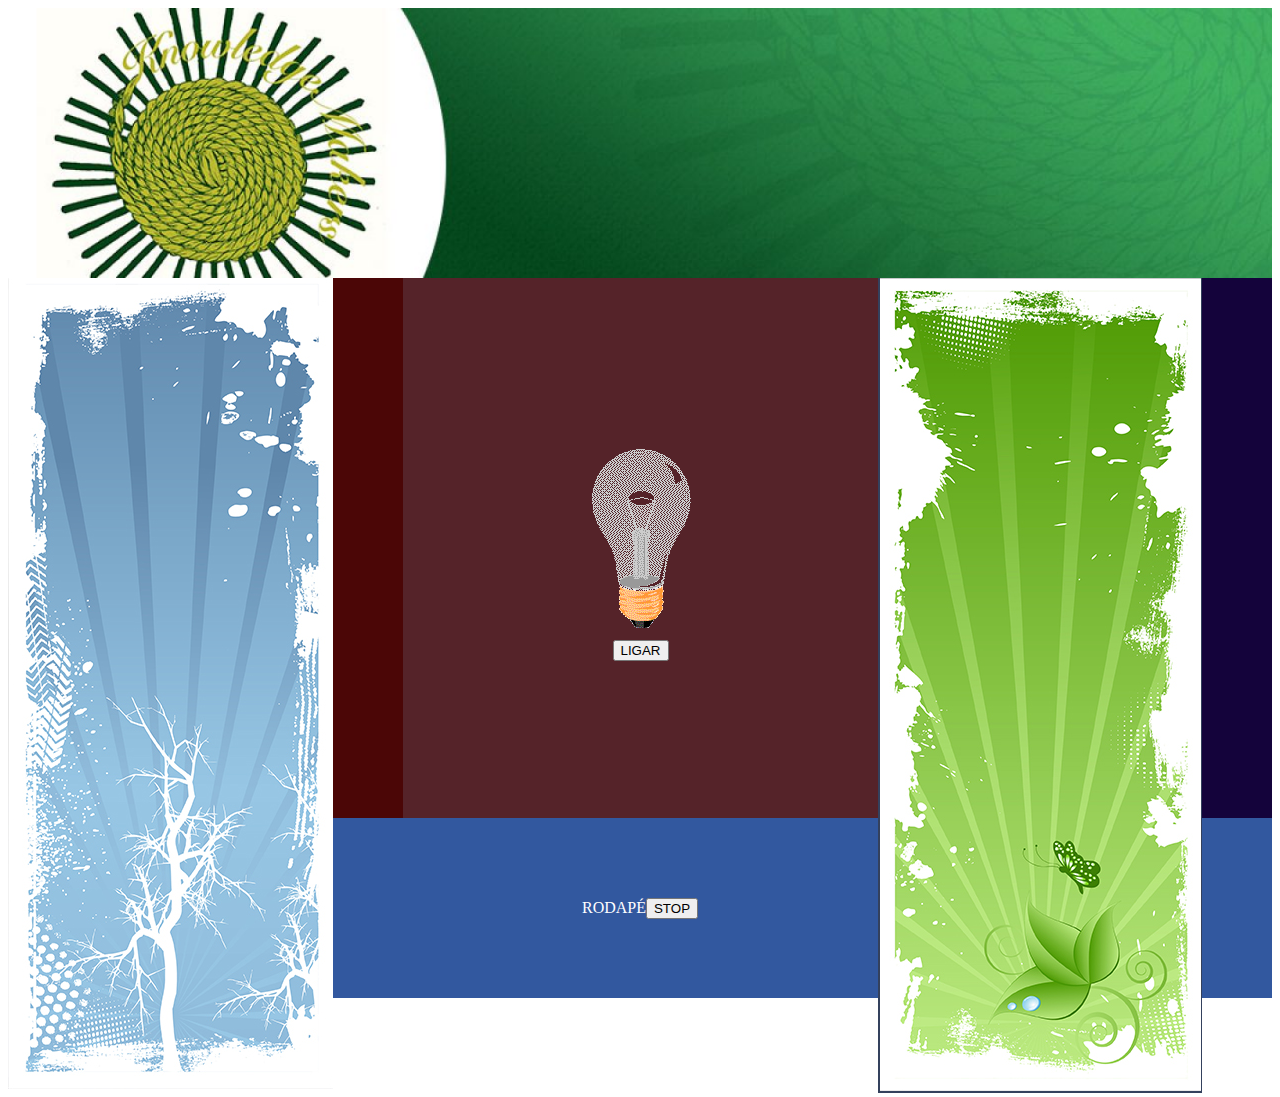
<file: index.html>
<!DOCTYPE html>
<html lang="pt-br">
<head>
    <meta charset="UTF-8">
    <meta http-equiv="X-UA-Compatible" content="IE=edge">
    <meta name="viewport" content="width=device-width, initial-scale=1.0">
    <title>Time-Out</title>

    <link rel="stylesheet" href="./css/style.css">

    <script src="js/script.js" defer></script>

</head>
<body>

    <header class="cabecalho">
    
    </header>

    <div class="container">
        <aside class="banner-1">
           <img src="./img/banner-lateral-1.png" alt="Banner">
        </aside>
        <section class="conteudo">
            
            <img src="./img/pic_bulboff.gif" alt="Lampada">

            <button class="botao" onclick="acender()">LIGAR</button>


        </section>
        <aside class="banner-2">
            <img src="./img/banner-lateral-2.png" alt="Banner">
        </aside>
    </div>

    <footer class="rodape">
        <span>RODAPÉ</span>
        <button onclick="clearTimeout(tmp)">STOP</button>
    </footer>

</body>
</html>
</file>
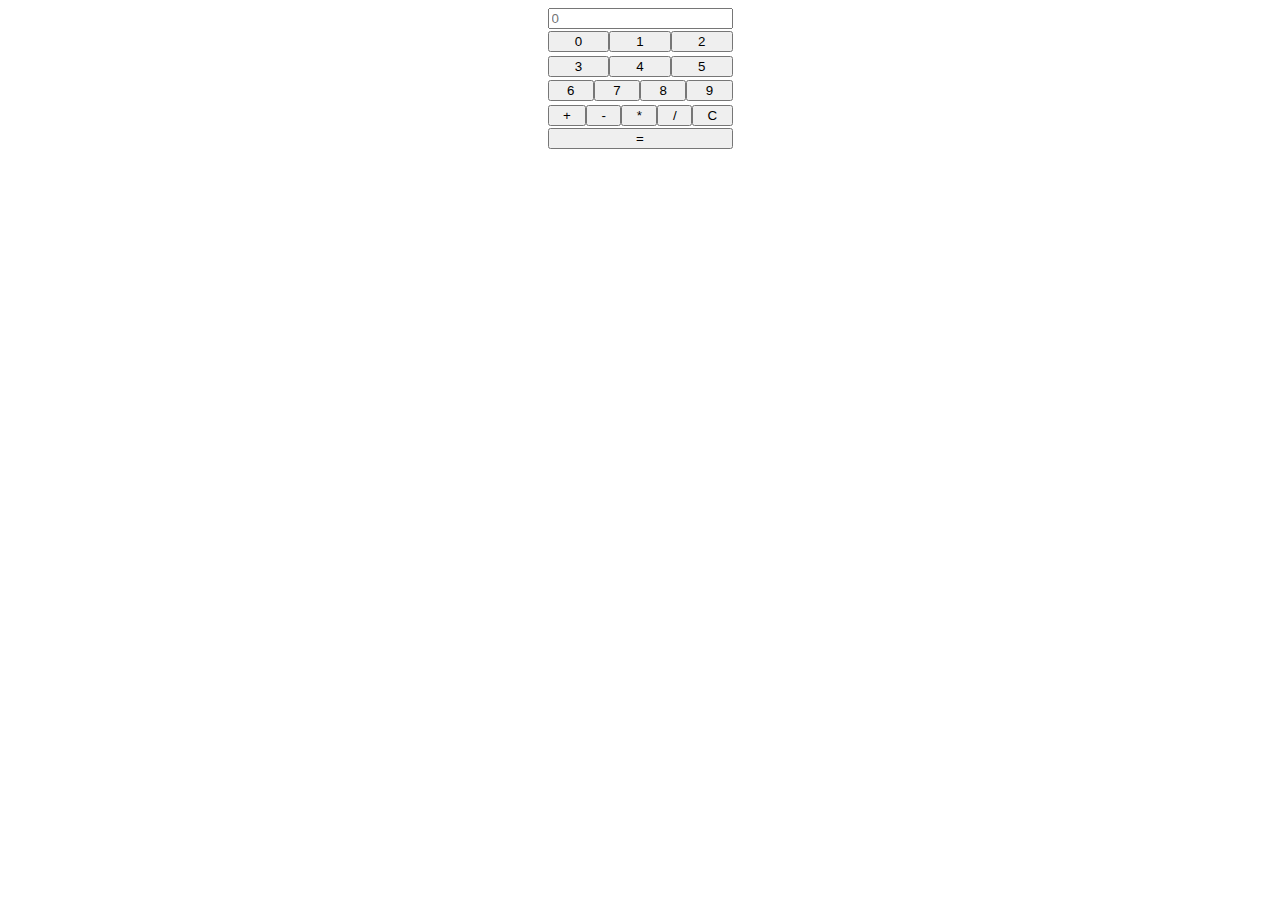
<file: calculadora.html>
<!DOCTYPE html>
<html lang="pt-br">
<head>
    <meta charset="UTF-8">
    <meta http-equiv="X-UA-Compatible" content="IE=edge">
    <meta name="viewport" content="width=device-width, initial-scale=1.0">

    <link rel="stylesheet" href="./css/calc.css">
    <script src="./js/calc.js" defer></script>

    <title>CALCULADORA</title>
</head>
<body>
    <div class="calc">
        <form action="" method="get" onsubmit="return false">
            <div class="visor-calc">
                <input type="text" name="visor" id="idVisor" placeholder="0" readonly>
            </div>

            <div class="btn-calc">
                <button type="button" value="0" id="btn-0" onclick="insereNumeroNoVisor(this, 'idVisor')">0</button>
                <button type="button" value="1" id="btn-1" onclick="insereNumeroNoVisor(this, 'idVisor')">1</button>
                <button type="button" value="2" id="btn-2" onclick="insereNumeroNoVisor(this, 'idVisor')">2</button>
            </div>
            <div class="btn-calc">
                <button type="button" value="3" id="btn-3" onclick="insereNumeroNoVisor(this, 'idVisor')">3</button>
                <button type="button" value="4" id="btn-4" onclick="insereNumeroNoVisor(this, 'idVisor')">4</button>
                <button type="button" value="5" id="btn-5" onclick="insereNumeroNoVisor(this, 'idVisor')">5</button>
            </div>
            <div class="btn-calc">
                <button type="button" value="6" id="btn-6" onclick="insereNumeroNoVisor(this, 'idVisor')">6</button>
                <button type="button" value="7" id="btn-7" onclick="insereNumeroNoVisor(this, 'idVisor')">7</button>
                <button type="button" value="8" id="btn-8" onclick="insereNumeroNoVisor(this, 'idVisor')">8</button>
                <button type="button" value="9" id="btn-9" onclick="insereNumeroNoVisor(this, 'idVisor')">9</button>
            </div>

            <div class="oper-calc">
                <button type="button" value="+" id="btnAdicao" onclick="insereNumeroNoVisor(this, 'idVisor')">+</button>
                <button type="button" value="-" id="btnSubtracao" onclick="insereNumeroNoVisor(this, 'idVisor')">-</button>
                <button type="button" value="*" id="btnMultiplicacao" onclick="insereNumeroNoVisor(this, 'idVisor')">*</button>
                <button type="button" value="/" id="btnDivisao" onclick="insereNumeroNoVisor(this, 'idVisor')">/</button>
                <button type="button" value="C" id="btnClear" onclick="limpaVisor('idVisor')">C</button>
            </div>

            <div class="result">
                <button type="button" value="=" id="btnEqual" onclick="resultadoDasOperacoes('idVisor')">=</button>
            </div>
        </div>
        </form>
    </div>
</body>



</html>
</file>
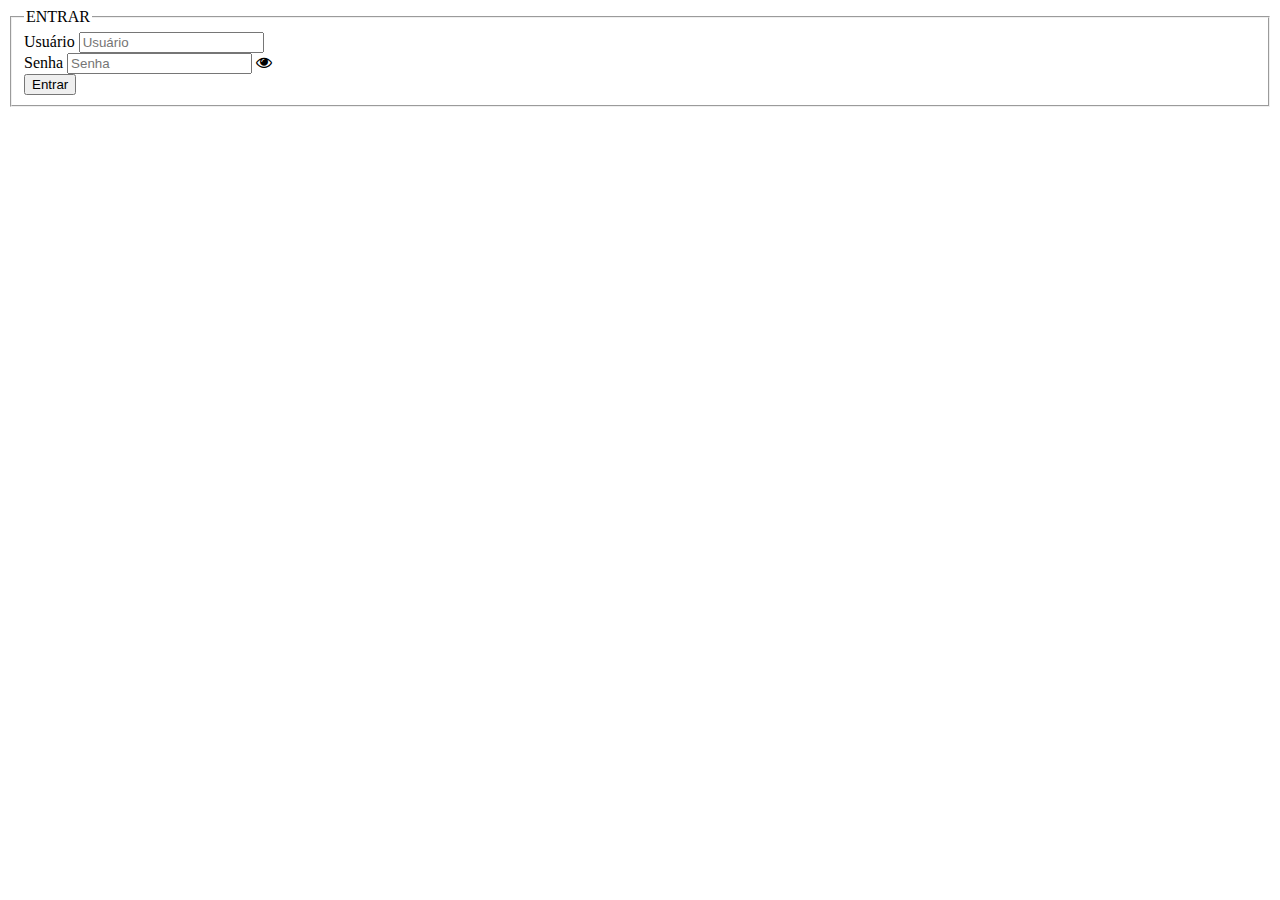
<file: login.html>
<!DOCTYPE html>
<html lang="pt-br">
<head>
    <meta charset="UTF-8">
    <meta http-equiv="X-UA-Compatible" content="IE=edge">
    <meta name="viewport" content="width=device-width, initial-scale=1.0">

    <link rel="stylesheet" href="https://cdnjs.cloudflare.com/ajax/libs/font-awesome/4.7.0/css/font-awesome.min.css">

    <script src="./js/login.js" defer></script>

    <title>ENTRAR</title>
</head>
<body>

    <div>
        <form action="index.html" method="get" onsubmit="return false">
            <fieldset>
                <legend>ENTRAR</legend>
                <div>
                    <label for="idNm">Usuário</label>
                    <input type="text" name="txtNm" id="idNm" placeholder="Usuário">
                </div>
                <div>
                    <label for="idPass">Senha</label>
                    <input type="password" name="txtPass" id="idPass" placeholder="Senha">
                    <i class="fa fa-eye" aria-hidden="true"></i>
                </div>
                <div>
                    <button type="button">Entrar</button>
                </div>
            </fieldset>
        </form>
    </div>

</body>
</html>
</file>
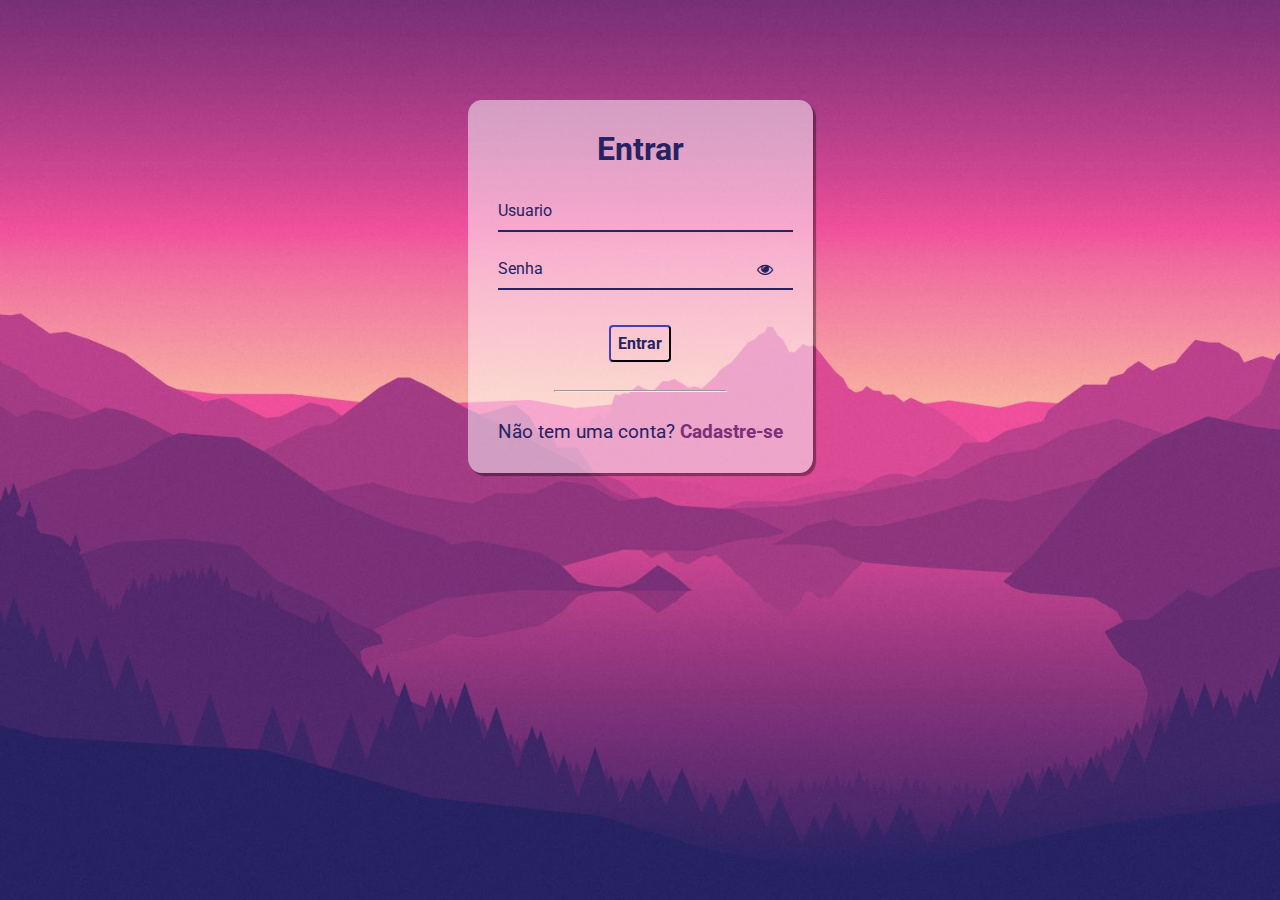
<file: signin.html>
<!DOCTYPE html>
<html lang="pt-br">
  <head>
    <meta charset="UTF-8" />
    <meta http-equiv="X-UA-Compatible" content="IE=edge" />
    <meta name="viewport" content="width=device-width, initial-scale=1.0" />
    <link rel="stylesheet"
      href="https://stackpath.bootstrapcdn.com/font-awesome/4.7.0/css/font-awesome.min.css"
    />
    <link rel="stylesheet" href="../css/signin.css" />
    <script src="../js/script.js" defer></script>
    <title>Singin</title>
  </head>
  <body>
    <form action="">
    <div class="container">
      <div class="card">
        <h1>Entrar</h1>

        <div id="msgError"></div>

        <div class="label-float">
          <input type="text" id="usuario" paceholder="" required />
          <label id="userLabel" for="usuario">Usuario</label>
        </div>

        <div class="label-float">
          <input type="password" id="senha" paceholder="" required />
          <label id="senhaLabel" for="senha">Senha</label>
          <i class="fa fa-eye" aria-hidden="true"></i>
        </div>

        <div class="justify-center">
          <button>Entrar</button>
        </div>

        <div class="justify-center">
          <hr />
        </div>

        <p>
          Não tem uma conta?
          <a href="./signup.html">
            Cadastre-se
          </a>
        </p>
      </div>
    </div>
  </form>
  </body>
</html>
</file>
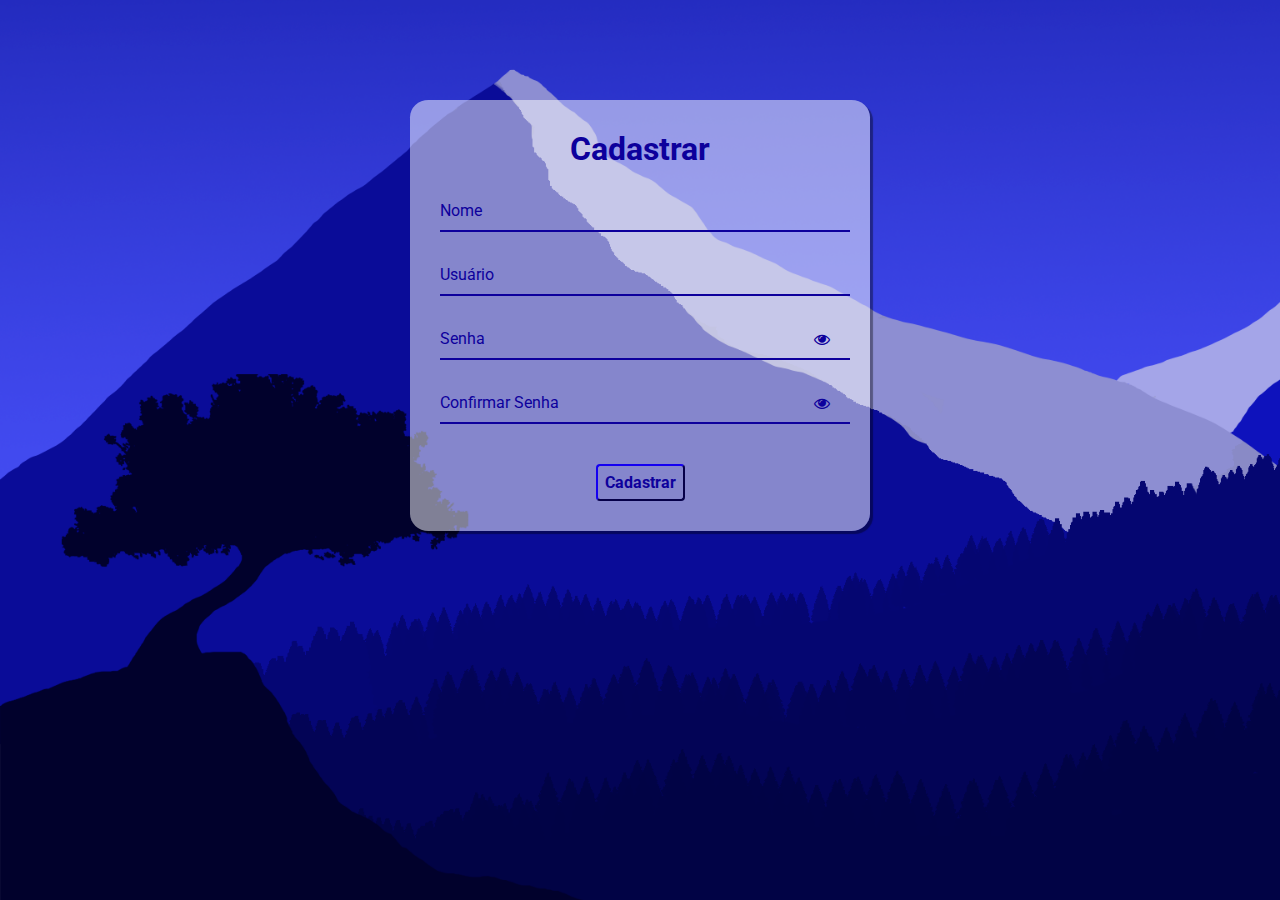
<file: signup.html>
<!DOCTYPE html>
<html lang="pt-br">
  <head>
    <meta charset="UTF-8" />
    <meta http-equiv="X-UA-Compatible" content="IE=edge" />
    <meta name="viewport" content="width=device-width, initial-scale=1.0" />
    <link rel="stylesheet"
    href="https://stackpath.bootstrapcdn.com/font-awesome/4.7.0/css/font-awesome.min.css"
    />
    <link rel="stylesheet" href="../css/signup.css" />
    <title>Singup</title>
    
  </head>
  <body>
    <form action="">
    <div class="container">
      <div class="card">
        <h1>Cadastrar</h1>

        <div id="msgError"></div>
        <div id="msgSuccess"></div>

        <div class="label-float">
          <input type="text" id="nome" placeholder=" " required />
          <label id="labelNome" for="nome">Nome</label>
        </div>

        <div class="label-float">
          <input type="text" id="usuario" placeholder=" " required />
          <label id="labelUsuario" for="usuario">Usuário</label>
        </div>

        <div class="label-float">
          <input type="password" id="senha" placeholder=" " required />
          <label id="labelSenha" for="senha">Senha</label>
          <i id="verSenha" class="fa fa-eye" aria-hidden="true"></i>
        </div>

        <div class="label-float">
          <input type="password" id="confirmSenha" placeholder=" " required />
          <label id="labelConfirmSenha" for="confirmSenha"
            >Confirmar Senha</label
          >
          <i id="verConfirmSenha" class="fa fa-eye" aria-hidden="true"></i>
        </div>

        <div class="justify-center">
          <button onclick="cadastrar()">Cadastrar</button>
        </div>
      </div>
    </div>

  </form>
  </body>
</html>
</file>
<file: css/style.css>
.cabecalho {
    display: flex;
    justify-content: center;
    align-items: center;
    background-color: #000;
    color: #fff;
    height: 30vh;
    
    background-image: url("../img/banner-1440x300-1.jpg");
    background-repeat: no-repeat;
    background-size: cover;
}

.container{
    display: flex;
    justify-content: center;
    height: 60vh;
    width: 100%;
    color: #fff;
}

.banner-1{
    flex-grow: 1;
    background-color: #4b0606;
}
.conteudo{
    display: flex;
    align-items: center;
    justify-content: center;
    flex-direction: column;
    flex-grow: 5;
    background-color: #552329;
    
}
.conteudo img{
    padding: 12px;
}
.banner-2{
    flex-grow: 1;
    background-color: #14033b;
}

.rodape{
    display: flex;
    justify-content: center;
    align-items: center;
    background-color: #32589f;
    color: #fff;
    height: 20vh;
}
</file>
<file: css/calc.css>
.calc{
    display: flex;
    align-items: center;
    justify-content: center;
}

.btn-calc{
    display: flex;
    justify-content: space-between;
}

.btn-calc button{
    margin: 1% 0;
    flex-grow: 1;
}

.oper-calc{
    display: flex;
    justify-content: space-between;
}

.oper-calc button{
    margin: 1% 0;
    flex-grow: 1;
}

.result{
    display: flex;   
}

.result button{
flex-grow: 1;
}
</file>
<file: css/signin.css>
@import url('https://fonts.googleapis.com/css2?family=Roboto:ital,wght@0,100;0,300;0,400;0,500;0,700;0,900;1,100;1,300;1,400;1,500;1,700;1,900&display=swap');

* {
  margin: 0;
  padding: 0;
  font-family: 'Roboto', sans-serif;
}

body {
  background-image: url("../images/bg-signin.jpg");
  background-repeat: no-repeat;
  background-size: cover;
  background-attachment: fixed
  
}

.container {
  display: flex;
  justify-content: center;
  width: 100%;
  margin-top: 100px;
}

.card {
  background-color: #ffffff80;
  padding: 30px;
  border-radius: 4%;
  box-shadow: 3px 3px 1px 0px #00000060
}

h1{
  text-align: center;
  margin-bottom: 20px;
  color: #272262
}

.label-float input{
  width: 100%;
  padding: 5px 5px;
  display: inline-block;
  border: 0;
  border-bottom: 2px solid #272262;
  background-color: transparent;
  outline: none;
  min-width: 180px;
  font-size: 16px;
  transition: all .3s ease-out;
  border-radius: 0;
  
}

.label-float{
  position: relative;
  padding-top: 13px;
  margin-top: 5%;
  margin-bottom: 5%;
}

.label-float input:focus{
  border-bottom: 2px solid #4038a0;
}

.label-float label{
  color: #272262;
  pointer-event: none;
  position: absolute;
  top: 0;
  left: 0;
  margin-top: 13px;
  transition: all .3s ease-out;
}

.label-float input:focus + label,
.label-float input:valid + label{
  font-size: 13px;
  margin-top: 0;
  color: #4038a0
}

button{
  background-color: transparent;
  border-color: #272262;
  color: #272262;
  padding: 7px;
  font-weight: bold;
  font-size: 12pt;
  margin-top: 20px;
  border-radius: 4px;
  cursor: pointer;
  outline: none;
  transition: all .4s ease-out;
}

button:hover{
  background-color: #272262;
  color: #fff;
}

.justify-center{
  display: flex;
  justify-content: center;
}

hr{
  margin-top: 10%;
  margin-bottom: 10%;
  width: 60%;
}

p{
  color: #272262;
  font-size: 14pt;
  text-align: center;
}

a{
  color: #7a3077;
  font-weight: bold;
  text-decoration: none;
  transition: all .3s ease-out;
}

a:hover{
  color: #272262;
}

.fa-eye{
  position: absolute;
  top: 15px;
  right: 10px;
  cursor: pointer;
  color: #272262;
}

 #msgError{
  text-align: center;
  color: #ff0000;
  background-color: #ffbbbb;
  padding: 10px;
  border-radius: 4px;
  display: none;
}
</file>
<file: css/signup.css>
@import url('https://fonts.googleapis.com/css2?family=Roboto:ital,wght@0,100;0,300;0,400;0,500;0,700;0,900;1,100;1,300;1,400;1,500;1,700;1,900&display=swap');

* {
  margin: 0;
  padding: 0;
  font-family: 'Roboto', sans-serif;
}

body {
  background-image: url("../images/bg-signup.png");
  background-repeat: no-repeat;
  background-size: cover;
  background-attachment: fixed
  
}

.container {
  display: flex;
  justify-content: center;
  width: 100%;
  margin-top: 100px;
}

.card {
  background-color: #ffffff80;
  padding: 30px;
  border-radius: 4%;
  box-shadow: 3px 3px 1px 0px #00000060;
  width: 400px;
}

h1{
  text-align: center;
  margin-bottom: 20px;
  color: #0d009c
}

.label-float input{
  width: 100%;
  padding: 5px 5px;
  display: inline-block;
  border: 0;
  border-bottom: 2px solid #0d009c;
  background-color: transparent;
  outline: none;
  min-width: 180px;
  font-size: 16px;
  transition: all .3s ease-out;
  border-radius: 0;
  
}

.label-float{
  position: relative;
  padding-top: 13px;
  margin-top: 5%;
  margin-bottom: 5%;
}

.label-float input:focus{
  border-bottom: 2px solid #4038a0;
}

.label-float label{
  color: #0d009c;
  pointer-event: none;
  position: absolute;
  top: 0;
  left: 0;
  margin-top: 13px;
  transition: all .3s ease-out;
}

.label-float input:focus + label,
.label-float input:valid + label{
  font-size: 13px;
  margin-top: 0;
  color: #4038a0
}

button{
  background-color: transparent;
  border-color: #0d009c;
  color: #0d009c;
  padding: 7px;
  font-weight: bold;
  font-size: 12pt;
  margin-top: 20px;
  border-radius: 4px;
  cursor: pointer;
  outline: none;
  transition: all .4s ease-out;
}

button:hover{
  background-color: #0d009c;
  color: #fff;
}

.justify-center{
  display: flex;
  justify-content: center;
}

.fa-eye{
  position: absolute;
  top: 15px;
  right: 10px;
  cursor: pointer;
  color: #0d009c;
}

#msgError{
  text-align: center;
  color: #ff0000;
  background-color: #ffbbbb;
  padding: 10px;
  border-radius: 4px;
  display: none;
}

#msgSuccess{
  text-align: center;
  color: #00bb00;
  background-color: #bbffbe;
  padding: 10px;
  border-radius: 4px;
  display: none;
}
</file>
